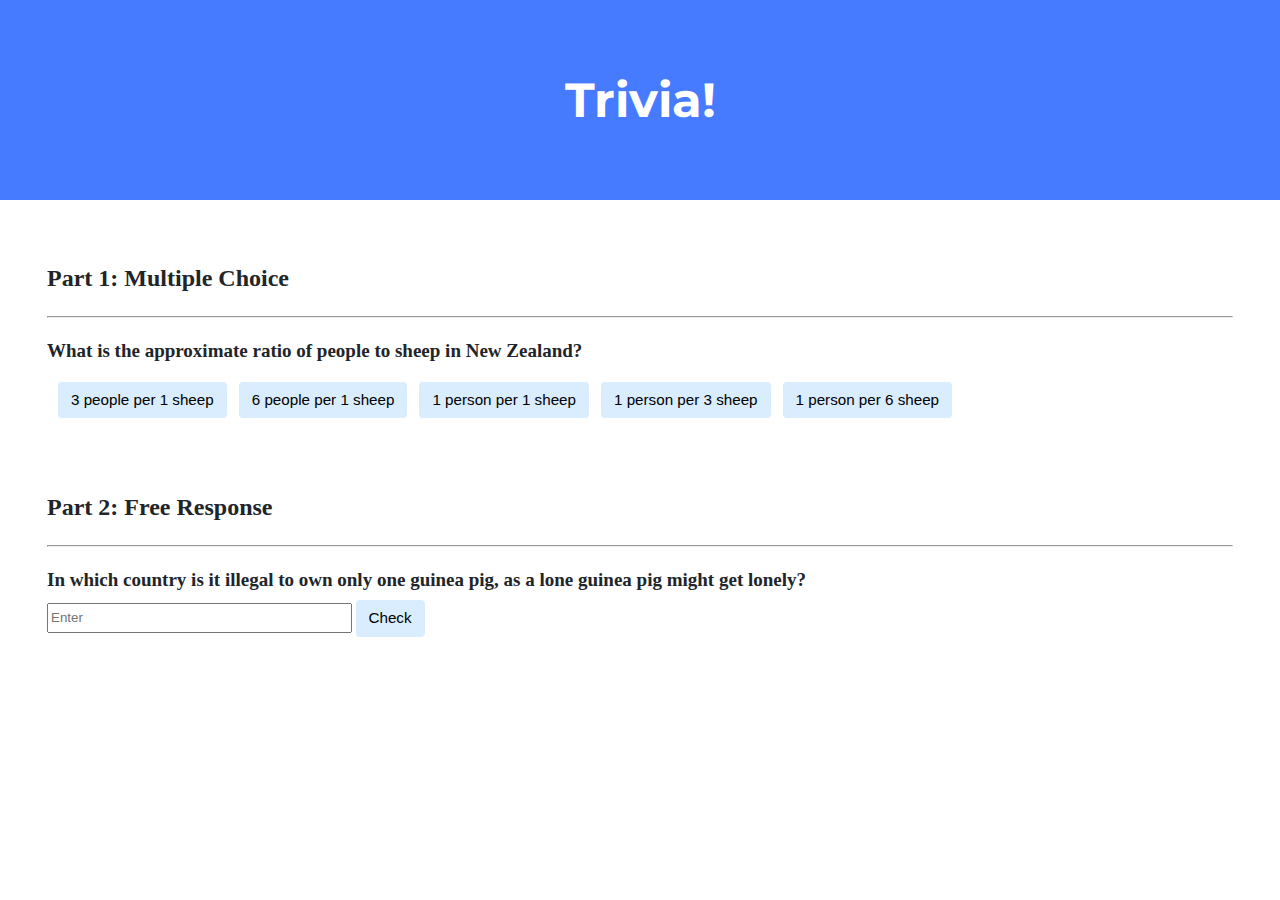
<file: Problem Sets/Week 8/Trivia/index.html>
<!DOCTYPE html>

<html lang="en">
    <head>
        <link href="https://fonts.googleapis.com/css2?family=Montserrat:wght@500&display=swap" rel="stylesheet">
        <link href="styles.css" rel="stylesheet">
        <title>Trivia!</title>
        <script>
            function check(event){
                let button = event.target;

                if (button.innerHTML == '1 person per 6 sheep'){
                    button.style.backgroundColor = 'Green';
                    button.parentElement.querySelector('.resul').innerHTML = 'Correct!';
                }
                else{
                    button.style.backgroundColor = 'Red';
                    button.parentElement.querySelector('.resul').innerHTML = 'Incorrect';
                }
            }

            function check2(event){
                let button = event.target;
                let input = button.parentElement.querySelector('input');

                if(input.value.toLowerCase() === 'switzerland'){
                    input.style.backgroundColor = 'Green';
                    input.parentElement.querySelector('.resul').innerHTML = 'Correct!';
                }
                else {
                    input.style.backgroundColor = 'Red';
                    input.parentElement.querySelector('.resul').innerHTML = 'Incorrect';
                }
            }

        </script>
    </head>




    <body>
        <div class="header">
            <h1>Trivia!</h1>
        </div>

        <div class="container">
            <div class="section">
                <h2>Part 1: Multiple Choice </h2>
                <hr>
                <!-- TODO: Add multiple choice question here -->
                <h3>What is the approximate ratio of people to sheep in New Zealand?</h3>
                <table>
                    <tr>
                        <td><button onclick = "check(event)">3 people per 1 sheep</button></td>
                        <td><button onclick = "check(event)">6 people per 1 sheep</button></td>
                        <td><button onclick = "check(event)">1 person per 1 sheep</button></td>
                        <td><button onclick = "check(event)">1 person per 3 sheep</button></td>
                        <td><button onclick = "check(event)">1 person per 6 sheep</button></td>
                    </tr>
                </table>
                <p class = "resul"></p>
            </div>

            <div class="section">
                <h2>Part 2: Free Response</h2>
                <hr>
                <!-- TODO: Add free response question here -->
                <h3>In which country is it illegal to own only one guinea pig, as a lone guinea pig might get lonely?</h3>

                <form onsubmit="input(event)">
                    <input type = "text" placeholder = "Enter"></input>
                    <button  onclick="check2(event)" type = "submit"> Check </button>
                </form>
                <p class = "resul"></p>
            </div>
        </div>
    </body>
</html>
</file>
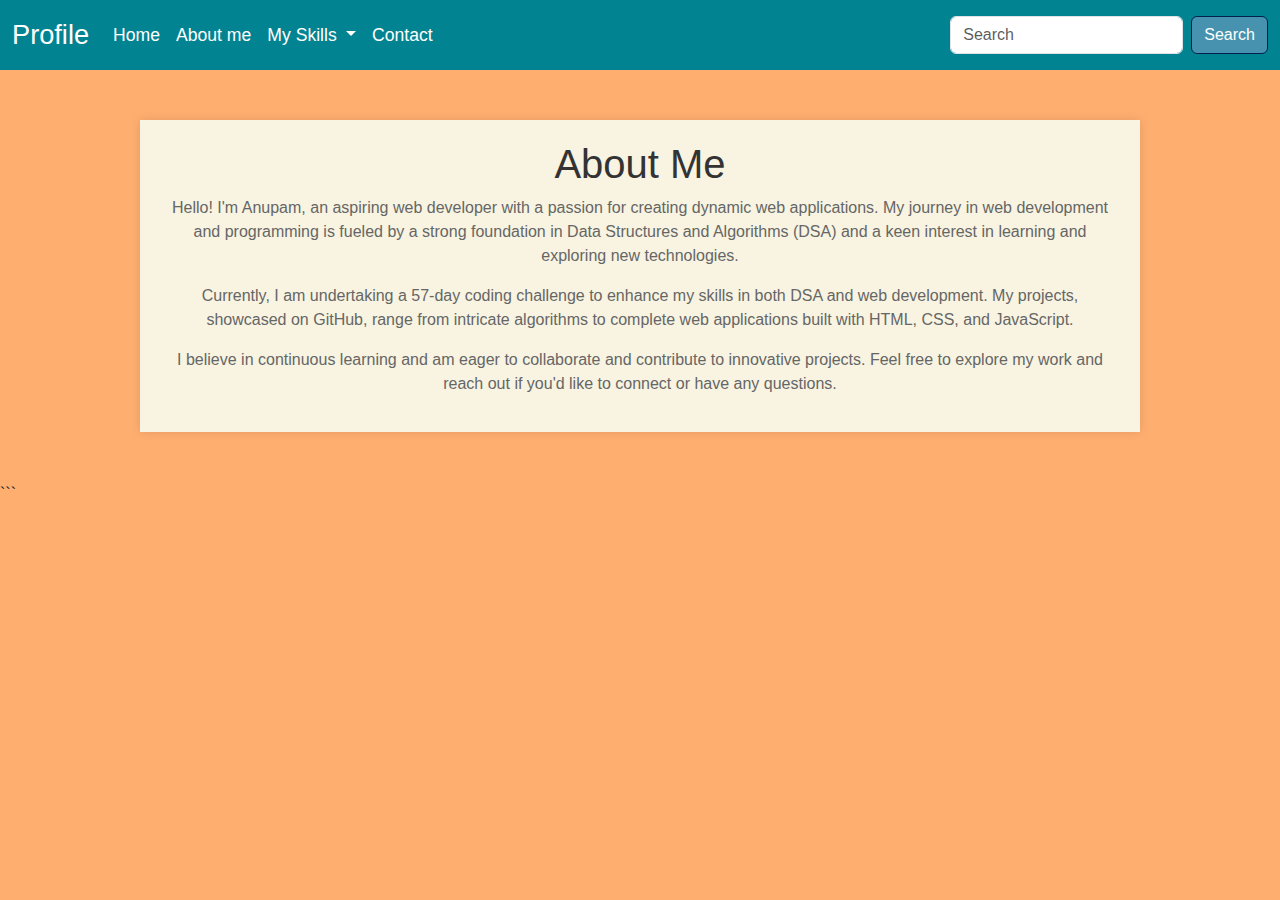
<file: Problem Sets/Week 8/Homepage/jbout.html>
<!DOCTYPE html>
<html lang="en">
<head>
    <meta charset="UTF-8">
    <meta name="viewport" content="width=device-width, initial-scale=1.0">
    <title>About Me</title>
    <link rel="stylesheet" href="css/bootstrap.css">
    <link rel="stylesheet" href="style.css">
    <style>
        body {
            font-family: Arial, sans-serif;
            background-color: #FEAE6F;
            margin: 0;
            padding: 0;
        }
        .container {
            width: 100%;
            max-width: 1000px;
            margin: 50px auto;
            background: #F8F4E1;
            padding: 20px;
            box-shadow: 0 0 10px rgba(0,0,0,0.1);
        }
        h1 {
            text-align: center;
            color: #333;
        }
        p {
            text-align: center;
            color: #666;
        }
    </style>
</head>
<body>
    <!-- NAVBAR -->
    <nav class="navbar navbar-custom navbar-expand-lg">
        <div class="container-fluid">
            <a class="navbar-brand nav-left" href="#">Profile</a>
            <button
                class="navbar-toggler"
                type="button"
                data-bs-toggle="collapse"
                data-bs-target="#navbarSupportedContent"
                aria-controls="navbarSupportedContent"
                aria-expanded="false"
                aria-label="Toggle navigation"
            >
                <span class="navbar-toggler-icon"></span>
            </button>
            <div class="collapse navbar-collapse" id="navbarSupportedContent">
                <ul class="navbar-nav me-auto mb-2 mb-lg-0">
                    <li class="nav-item">
                        <a class="nav-link nav-left-text" aria-current="page" href="index.html">Home</a>
                    </li>
                    <li class="nav-item nav-left-text">
                        <a class="nav-link" href="jbout.html">About me</a>
                    </li>
                    <li class="nav-item dropdown nav-left-text">
                        <a
                            class="nav-link dropdown-toggle"
                            href="#"
                            role="button"
                            data-bs-toggle="dropdown"
                            aria-expanded="false"
                        >
                            My Skills
                        </a>
                        <ul class="dropdown-menu">
                            <li><a class="dropdown-item" href="xdefault.html">HTML</a></li>
                            <li><a class="dropdown-item" href="xdefault.html">CSS</a></li>
                            <li><a class="dropdown-item" href="xdefault.html">JavaScript</a></li>
                        </ul>
                    </li>
                    <li class="nav-item nav-left-text">
                        <a class="nav-link" href="jcontact.html">Contact</a>
                    </li>
                </ul>
                <form class="d-flex" role="search">
                    <input
                        class="form-control me-2"
                        type="search"
                        placeholder="Search"
                        aria-label="Search"
                    />
                    <button class="btn btn-outline-success btn-custom" onclick="goToDefault()" type="button" type="submit">
                        <!-- <a class="submit-link" href="xdefault.html"> -->
                            Search
                        <!-- </a> -->
                    </button>
                </form>
            </div>
        </div>
    </nav>

    <div class="container">
        <h1>About Me</h1>
        <p>Hello! I'm Anupam, an aspiring web developer with a passion for creating dynamic web applications. My journey in web development and programming is fueled by a strong foundation in Data Structures and Algorithms (DSA) and a keen interest in learning and exploring new technologies.</p>
        <p>Currently, I am undertaking a 57-day coding challenge to enhance my skills in both DSA and web development. My projects, showcased on GitHub, range from intricate algorithms to complete web applications built with HTML, CSS, and JavaScript.</p>
        <p>I believe in continuous learning and am eager to collaborate and contribute to innovative projects. Feel free to explore my work and reach out if you'd like to connect or have any questions.</p>
    </div>

    <script src="js/bootstrap.bundle.js"></script>
    <script src="script.js"></script>
</body>
</html>
```
</file>
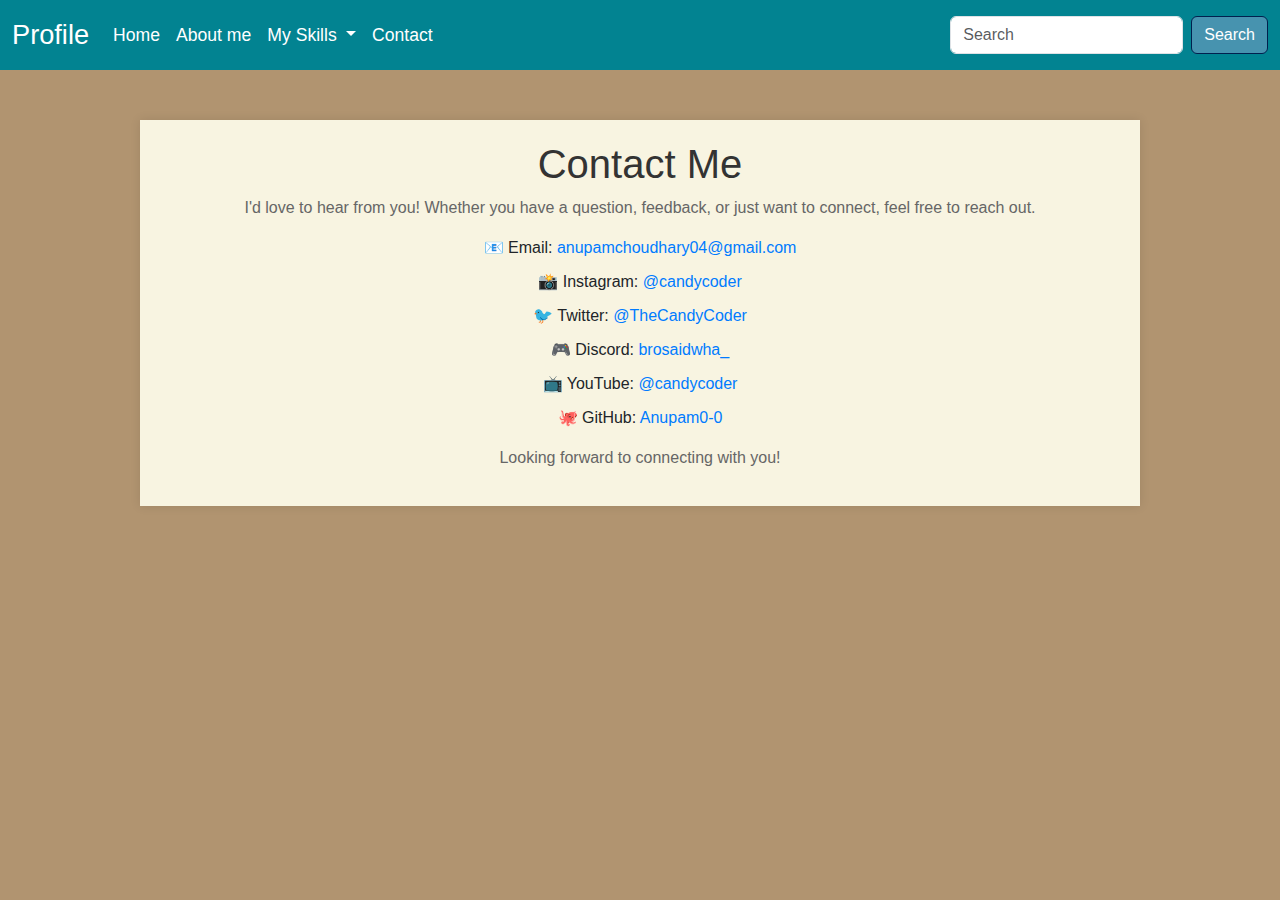
<file: Problem Sets/Week 8/Homepage/jcontact.html>
<!DOCTYPE html>
<html lang="en">
  <head>
    <meta charset="UTF-8" />
    <meta name="viewport" content="width=device-width, initial-scale=1.0" />
    <title>Document</title>
    <link rel="stylesheet" href="css/bootstrap.css" />
    <link rel="stylesheet" href="style.css">
    <style>
        body {
            font-family: Arial, sans-serif;
            background-color: #B19470;
            margin: 0;
            padding: 0;
        }
        .container {
            width: 100%;
            max-width: 1000px;
            min-height: auto;
            margin: 50px auto;
            background: #F8F4E1;
            padding: 20px;
            box-shadow: 0 0 10px rgba(0,0,0,0.1);
        }
        h1 {
            text-align: center;
            color: #333;
        }
        p {
            text-align: center;
            color: #666;
        }
        .contact-info {
            list-style-type: none;
            padding: 0;
            text-align: center;
        }
        .contact-info li {
            margin: 10px 0;
        }
        .contact-info a {
            color: #007BFF;
            text-decoration: none;
        }
        .contact-info a:hover {
            text-decoration: underline;
        }
    </style>
  </head>
  <body>
    <!-- NAVBAR -->
    <nav class="navbar navbar-custom navbar-expand-lg " >
        <div class="container-fluid" >
          <a class="navbar-brand nav-left" href="#">Profile</a>
          <button
            class="navbar-toggler"
            type="button"
            data-bs-toggle="collapse"
            data-bs-target="#navbarSupportedContent"
            aria-controls="navbarSupportedContent"
            aria-expanded="false"
            aria-label="Toggle navigation"
          >
            <span class="navbar-toggler-icon"></span>
          </button>
          <div class="collapse navbar-collapse" id="navbarSupportedContent">
            <ul class="navbar-nav me-auto mb-2 mb-lg-0">
              <li class="nav-item ">
                <a class="nav-link nav-left-text" aria-current="page" href="index.html">Home</a>
              </li>
              <li class="nav-item nav-left-text">
                <a class="nav-link " href="jbout.html">About me</a>
              </li>
              <li class="nav-item dropdown nav-left-text ">
                <a
                  class="nav-link dropdown-toggle"
                  href="#"
                  role="button"
                  data-bs-toggle="dropdown"
                  aria-expanded="false"
                >
                  My Skills 
                </a>
                <ul class="dropdown-menu ">
                  <li><a class="dropdown-item" href="xdefault.html">HTML</a></li>
                  <li><a class="dropdown-item" href="xdefault.html">CSS</a></li>
                  <li><a class="dropdown-item" href="xdefault.html">Javascipt</a></li>
  
                  <!-- <li><hr class="dropdown-divider" /></li> -->
                  <!-- <li>
                    <a class="dropdown-item" href="#">Problem Solving</a>
                  </li> -->
                </ul>
              </li>
  
              <li class="nav-item nav-left-text">
                  <a class = "nav-link" href="jcontact.html">Contact</a>
              </li>
  
  
              <!-- <li class="nav-item">
                <a class="nav-link disabled" aria-disabled="true">Disabled</a>
              </li> -->
            </ul>
            <form class="d-flex" role="search">
              <input
                class="form-control me-2"
                type="search"
                placeholder="Search"
                aria-label="Search"
              />
              <button class="btn btn-outline-success btn-custom" onclick="goToDefault()" type="button" type="submit">
                <!-- <a class="submit-link" href="xdefault.html"> -->
                    Search
                <!-- </a> -->
            </button>
            </form>
          </div>
        </div>
      </nav>

      <div class="container" style="background-color: #F8F4E1;">
        <h1>Contact Me</h1>
        <p>I'd love to hear from you! Whether you have a question, feedback, or just want to connect, feel free to reach out.</p>
        <ul class="contact-info" style="text-align:center; font-weight: 400;">
            <li>📧 Email: <a href="mailto:anupamchoudhary04@gmail.com">anupamchoudhary04@gmail.com</a></li>
            <li>📸 Instagram: <a href="https://instagram.com/candycoder" target="_blank">@candycoder</a></li>
            <li>🐦 Twitter: <a href="https://twitter.com/@Thecandycoder" target="_blank">@TheCandyCoder</a></li>
            <li>🎮 Discord: <a href="http://discordapp.com/users/brosaidwha_" target="_blank"> brosaidwha_</a></li>
            <li>📺 YouTube: <a href="https://www.youtube.com/@candycoder" target="_blank">@candycoder</a></li>
            <li>🐙 GitHub: <a href="https://github.com/Anupam0-0" target="_blank">Anupam0-0</a></li>
        </ul>
        <p style="text-align: center;">Looking forward to connecting with you!</p>
    </div>

    <script src="js/bootstrap.bundle.js"></script>
    <script src="script.js"></script>
  </body>
</html>


<!-- Contact Me
I'd love to hear from you! Whether you have a question, feedback, or just want to connect, feel free to reach out.

📧 Email: anupam@example.com
📸 Instagram: @candycoder
🐦 Twitter: @TheCandyCoder
🔗 LinkedIn: Anupam
🐙 GitHub: Anupam0-0

Looking forward to connecting with you! -->
</file>
<file: Problem Sets/Week 8/Trivia/styles.css>
body {
    background-color: #fff;
    color: #212529;
    font-size: 1rem;
    font-weight: 400;
    line-height: 1.5;
    margin: 0;
    text-align: left;
}

.container {
    margin-left: auto;
    margin-right: auto;
    padding-left: 15px;
    padding-right: 15px;
}

.header {
    background-color: #477bff;
    color: #fff;
    margin-bottom: 2rem;
    padding: 2rem 1rem;
    text-align: center;
}

.section {
    padding: 0.5rem 2rem 1rem 2rem;
}

.section:hover {
    background-color: #f5f5f5;
    transition: color 2s ease-in-out, background-color 0.15s ease-in-out;
}

h1 {
    font-family: 'Montserrat', sans-serif;
    font-size: 48px;
}

h2, h3{
    font-family: "Times New Roman", Times, serif;
}
h3{
    font-size: 19px;
    margin-bottom : 5px;
    font-weight: bold
}


table{
    margin-top: 0px;
    border-spacing: 10px;
}


button{
    padding: 10px;
    border-radius: 10px;
    font-weight: bolder;
}

button,
input[type="submit"] {
    background-color: #d9edff;
    border: 1px solid transparent;
    border-radius: 0.25rem;
    font-size: 0.95rem;
    font-weight: 400;
    line-height: 1.5;
    padding: 0.375rem 0.75rem;
    text-align: center;
    transition: color 0.15s ease-in-out, background-color 0.15s ease-in-out, border-color 0.15s ease-in-out, box-shadow 0.15s ease-in-out;
    vertical-align: middle;
}


input[type="text"] {
    line-height: 1.8;
    width: 25%;
}

input[type="text"]:hover {
    background-color: #f5f5f5;
    transition: color 2s ease-in-out, background-color 0.15s ease-in-out;
}
</file>
<file: Problem Sets/Week 8/Homepage/style.css>
*{
    margin: 0;
    padding: 0;
    box-sizing: border-box;
}

.body{
    background-image: url(dp.jpg);
}

.navbar-custom{
    background-color: #028391;
    height: 70px;
    font-size: 1em;
    --bs-navbar-color: rgb(255, 255, 255);
    --bs-navbar-hover-color: brown;
    --bs-navbar-disabled-color: rgba(255, 255, 255, 0.25);
    --bs-navbar-active-color: #fff;
    --bs-navbar-brand-color: #fff;
    --bs-navbar-brand-hover-color: #fff;
}

.nav-left{
    font-size: 1.7em;
}

.nav-left-text{
    font-size: 1.1em;
    /* border: 2px saddlebrown solid; */
}

.btn:hover {
    color: var(--bs-btn-hover-color);
    background-color:cadetblue;
    border-color: #01204E;
}

.submit-link{
    color: white;
    text-decoration: none;
}

.btn-custom{
    color: white;
    border: 1px solid #01204E;
    background-color:  #4793AF;
    box-shadow: 5px,1px,1px, black;
    text-decoration: none;
    
}
</file>
